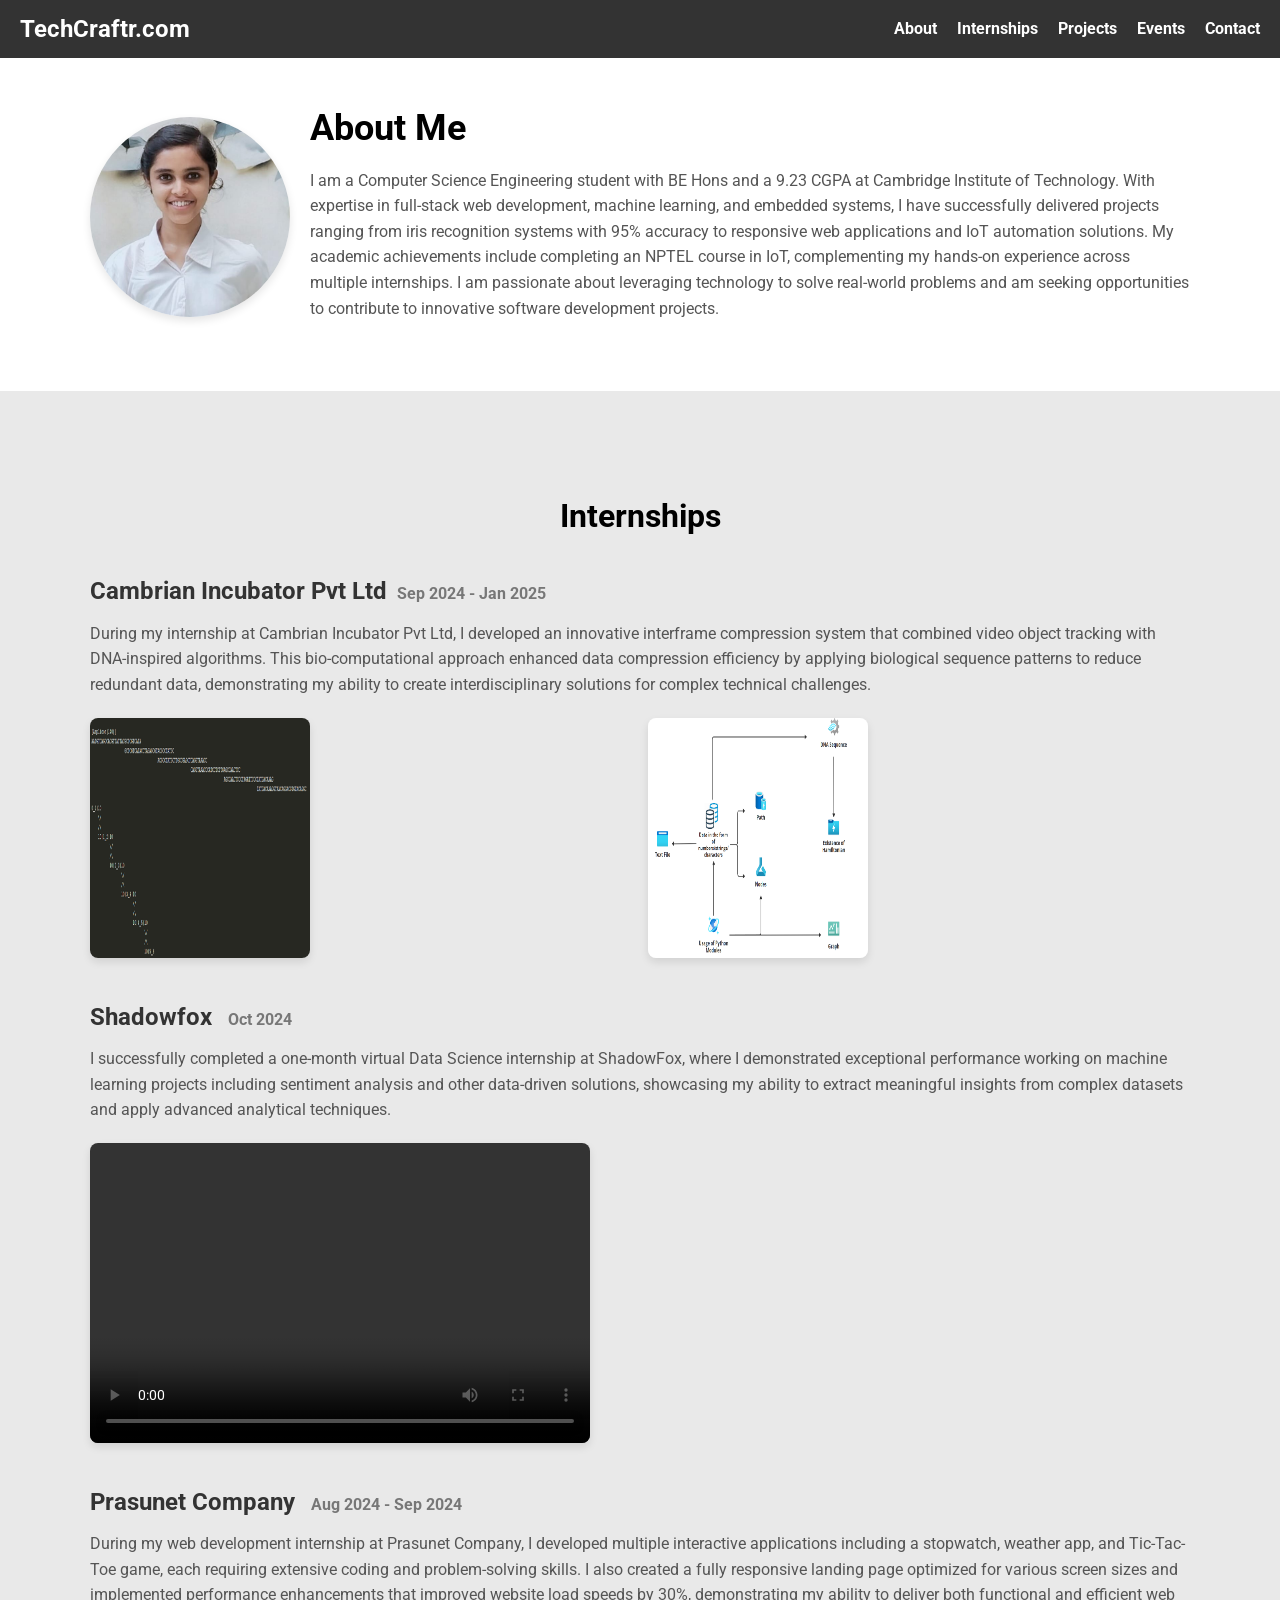
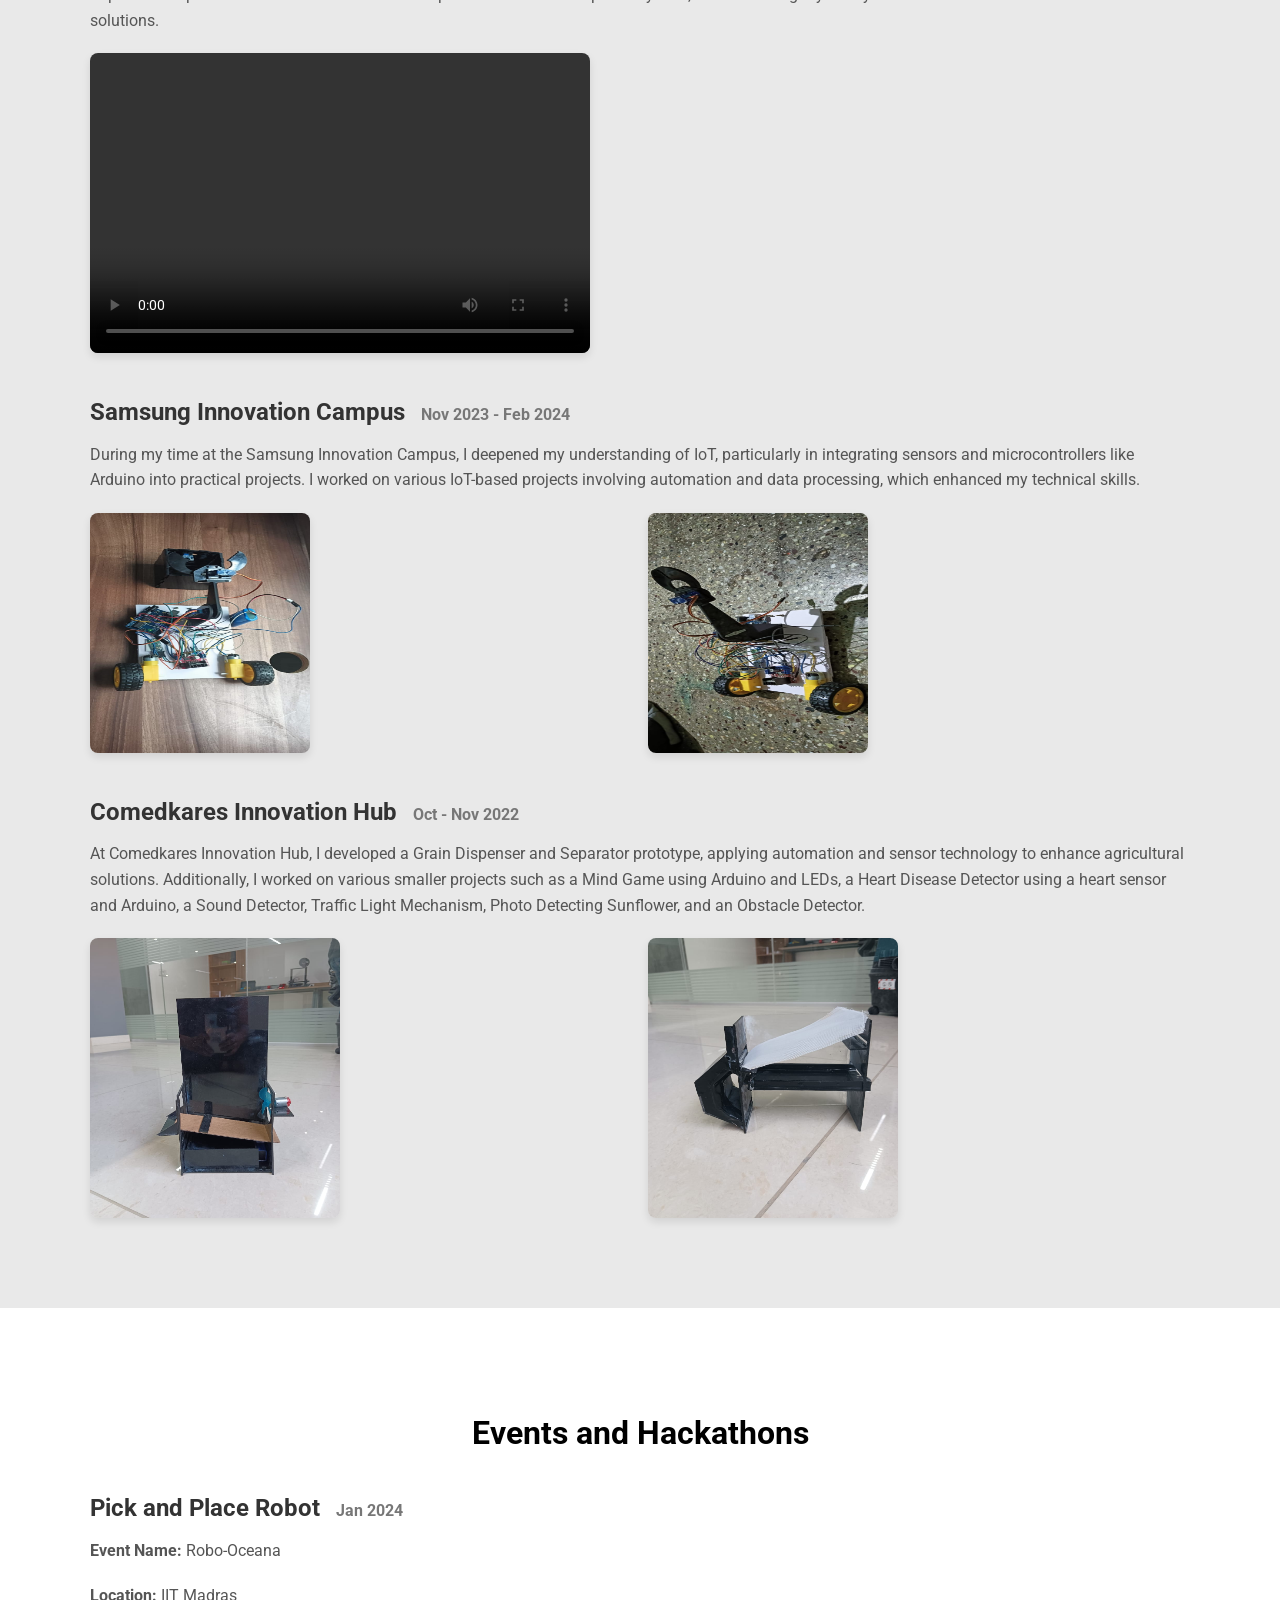
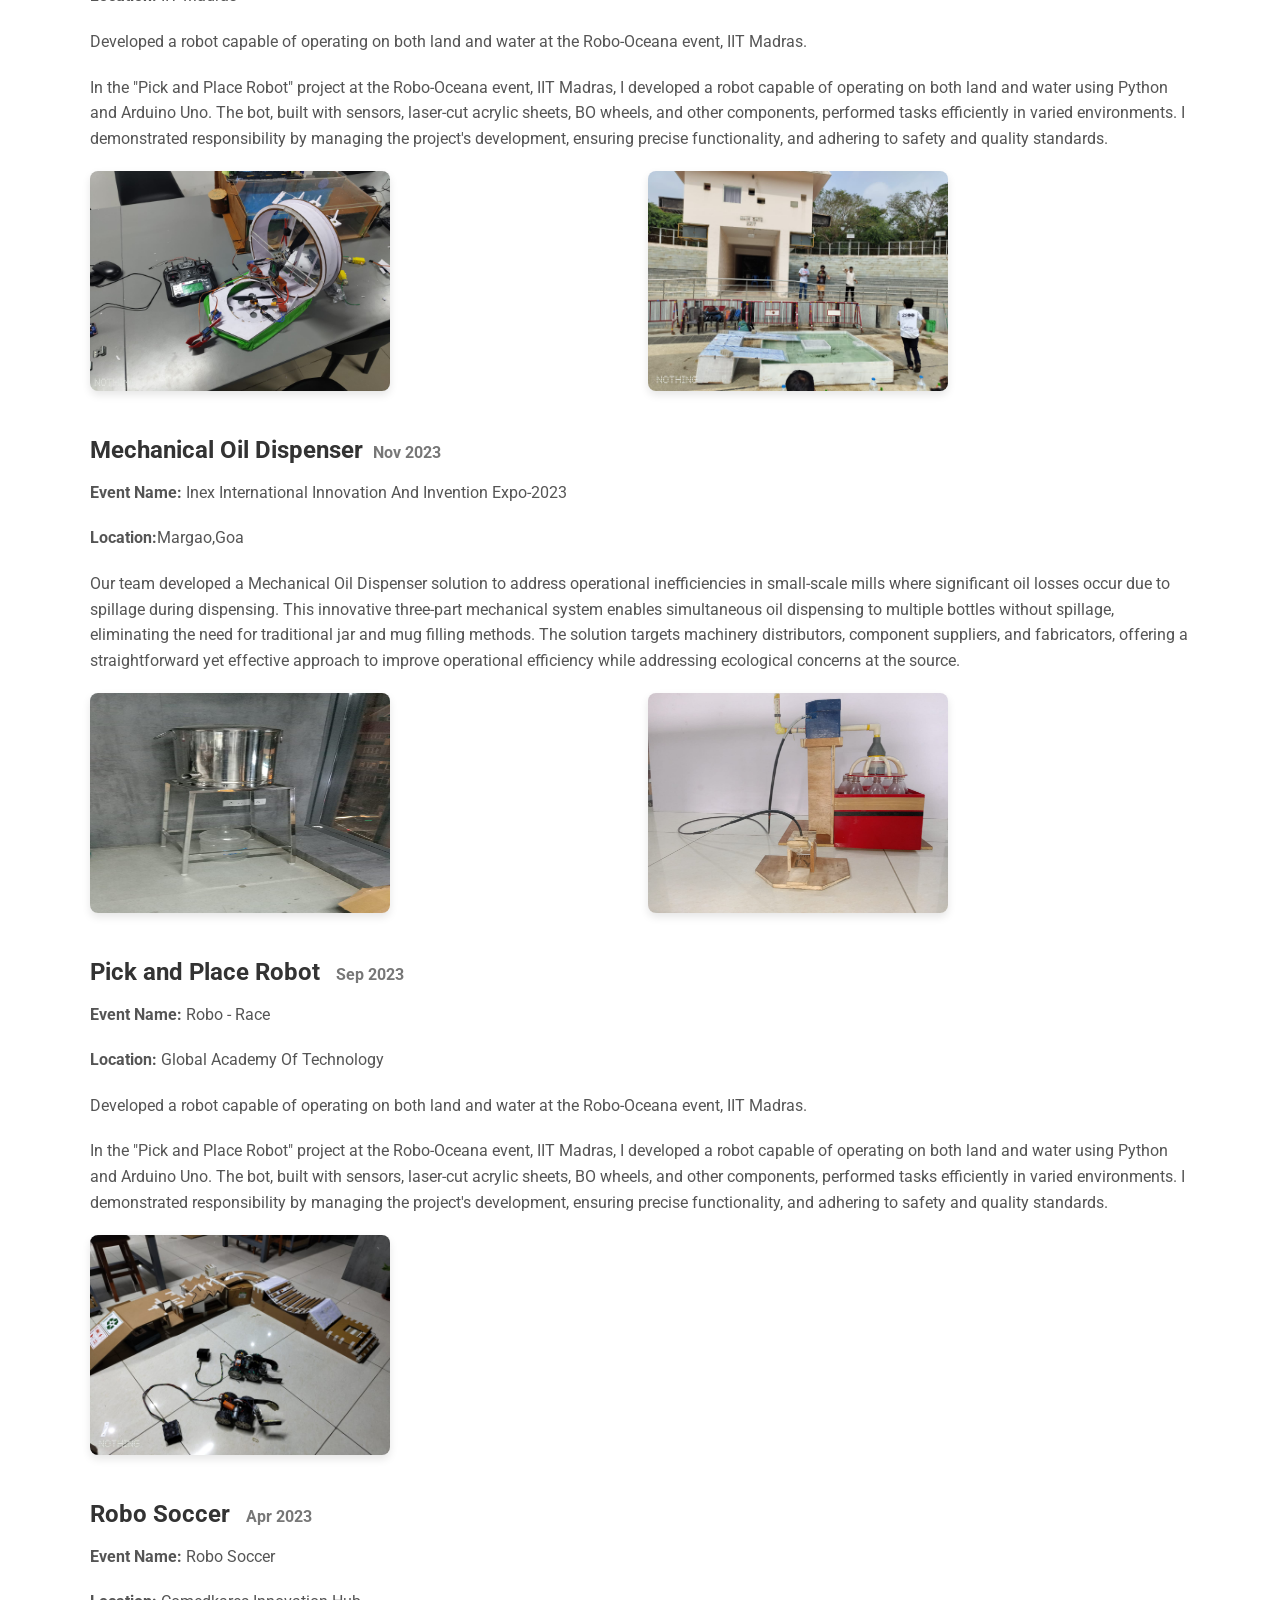
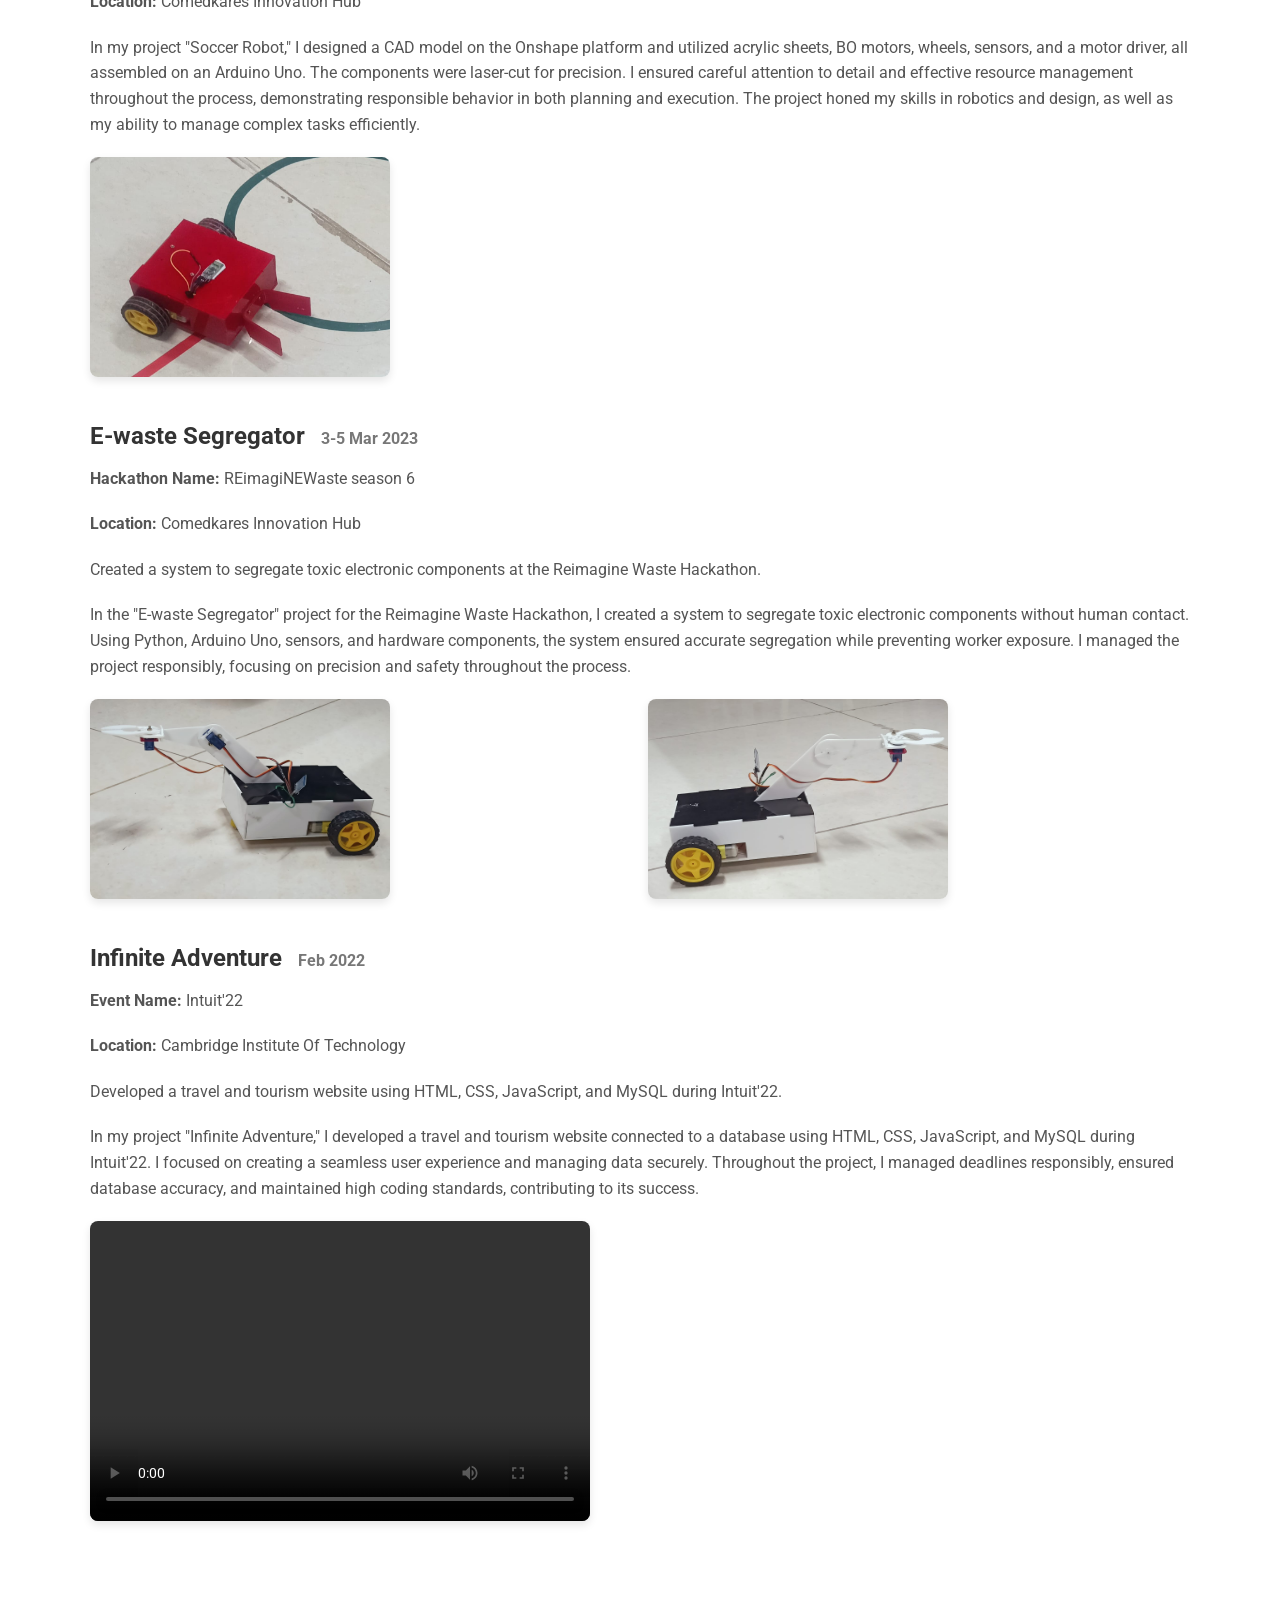
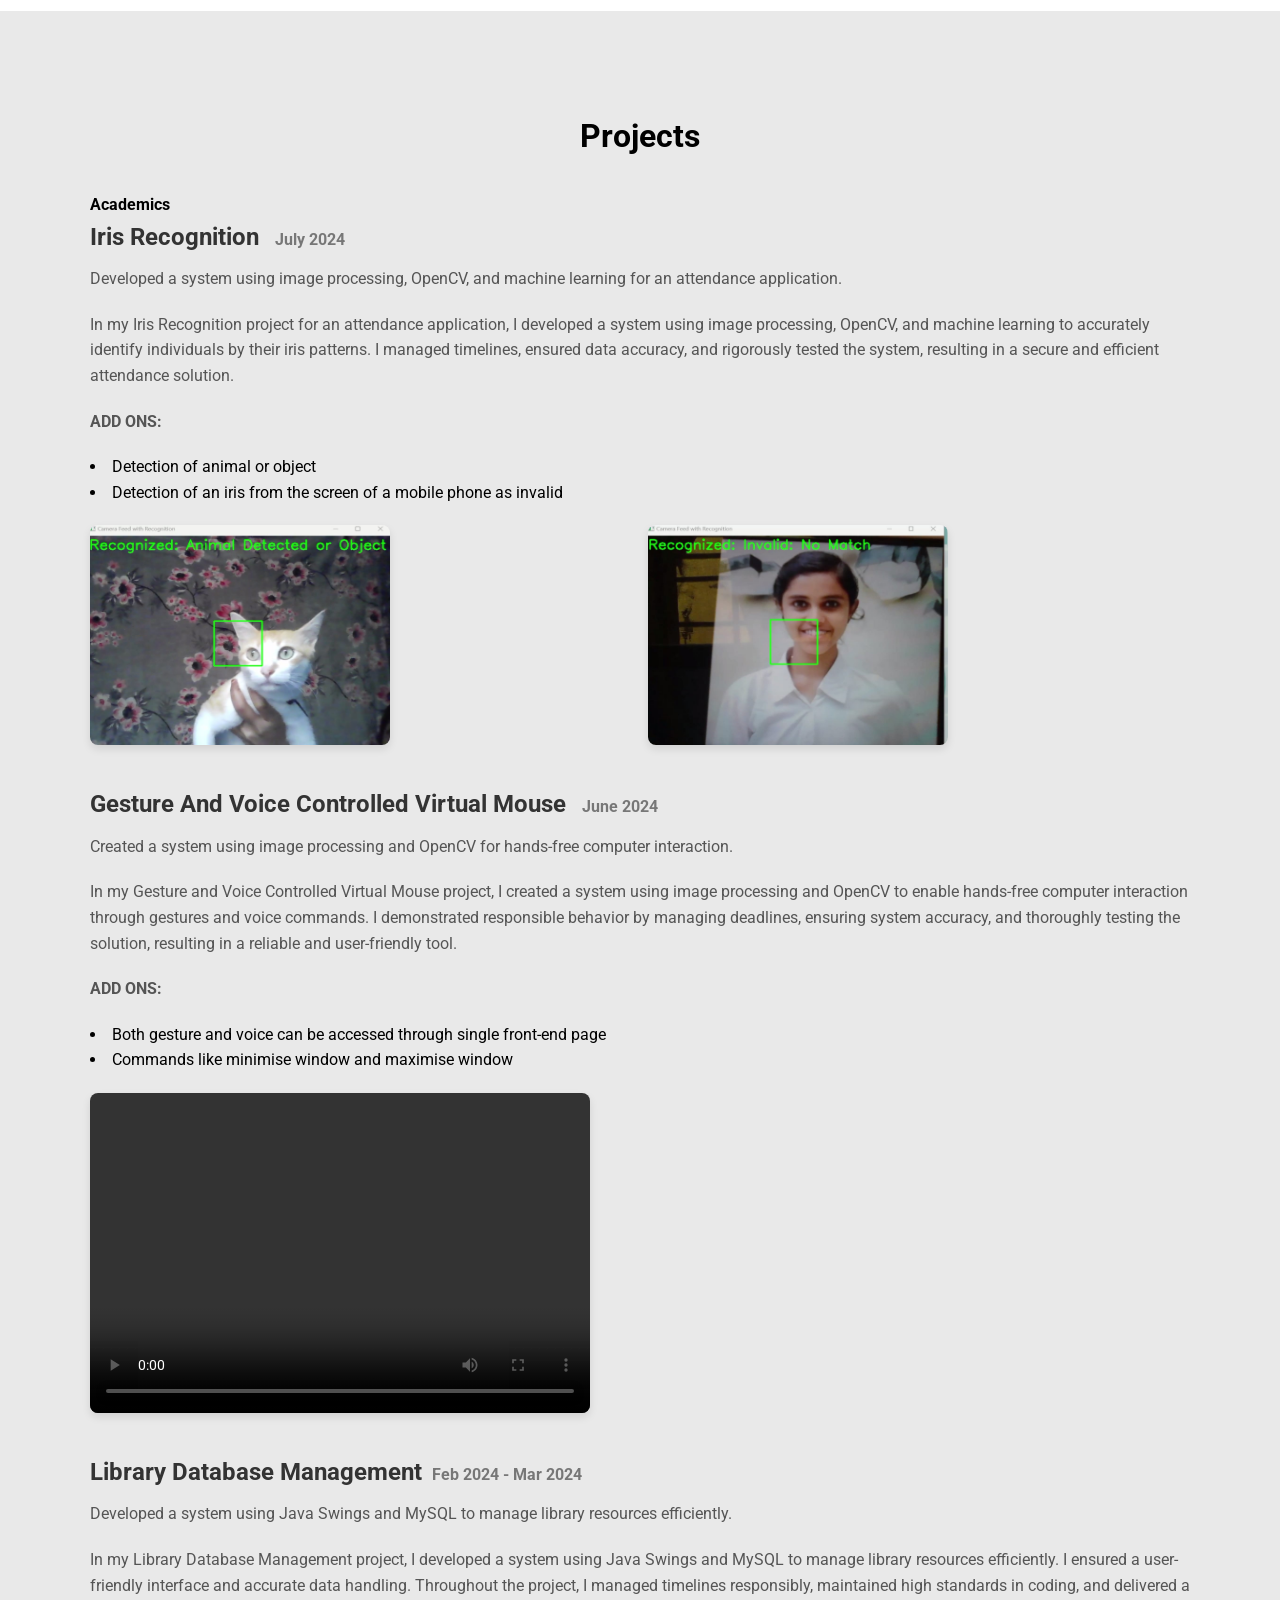
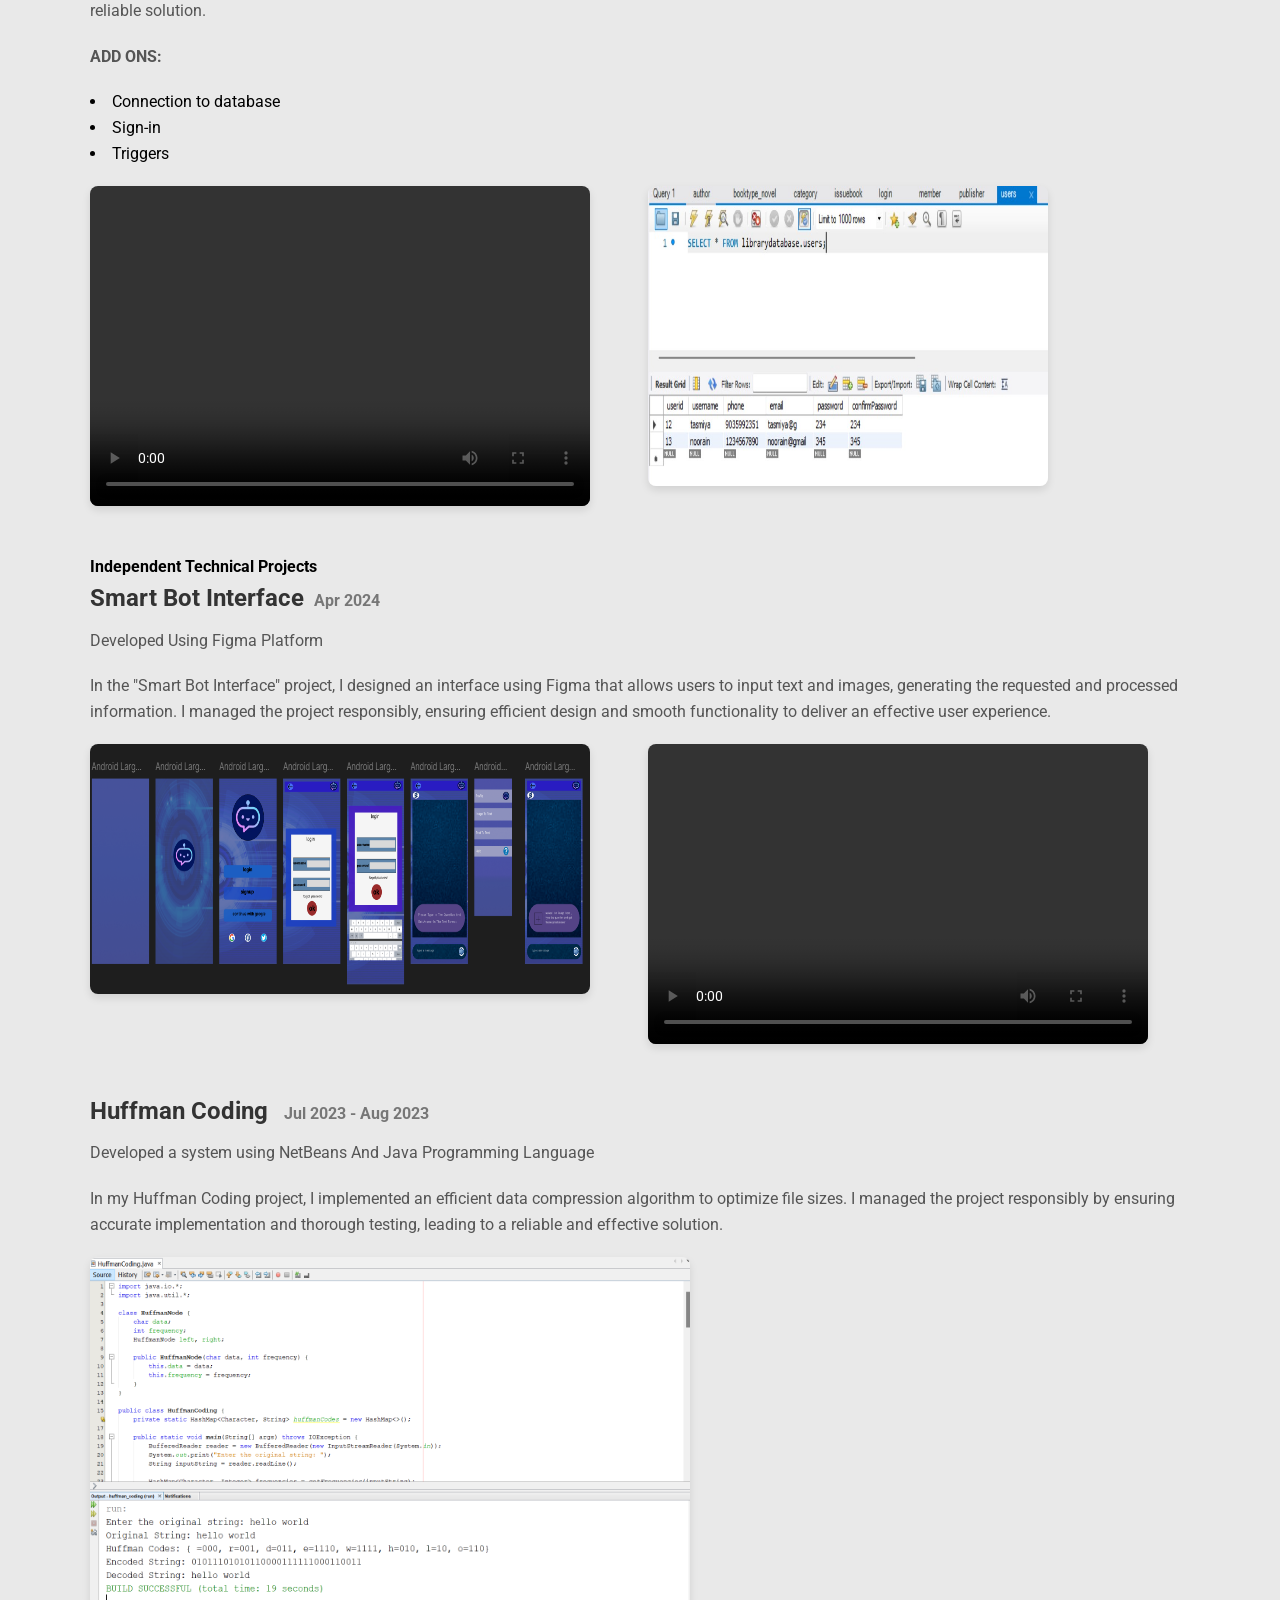
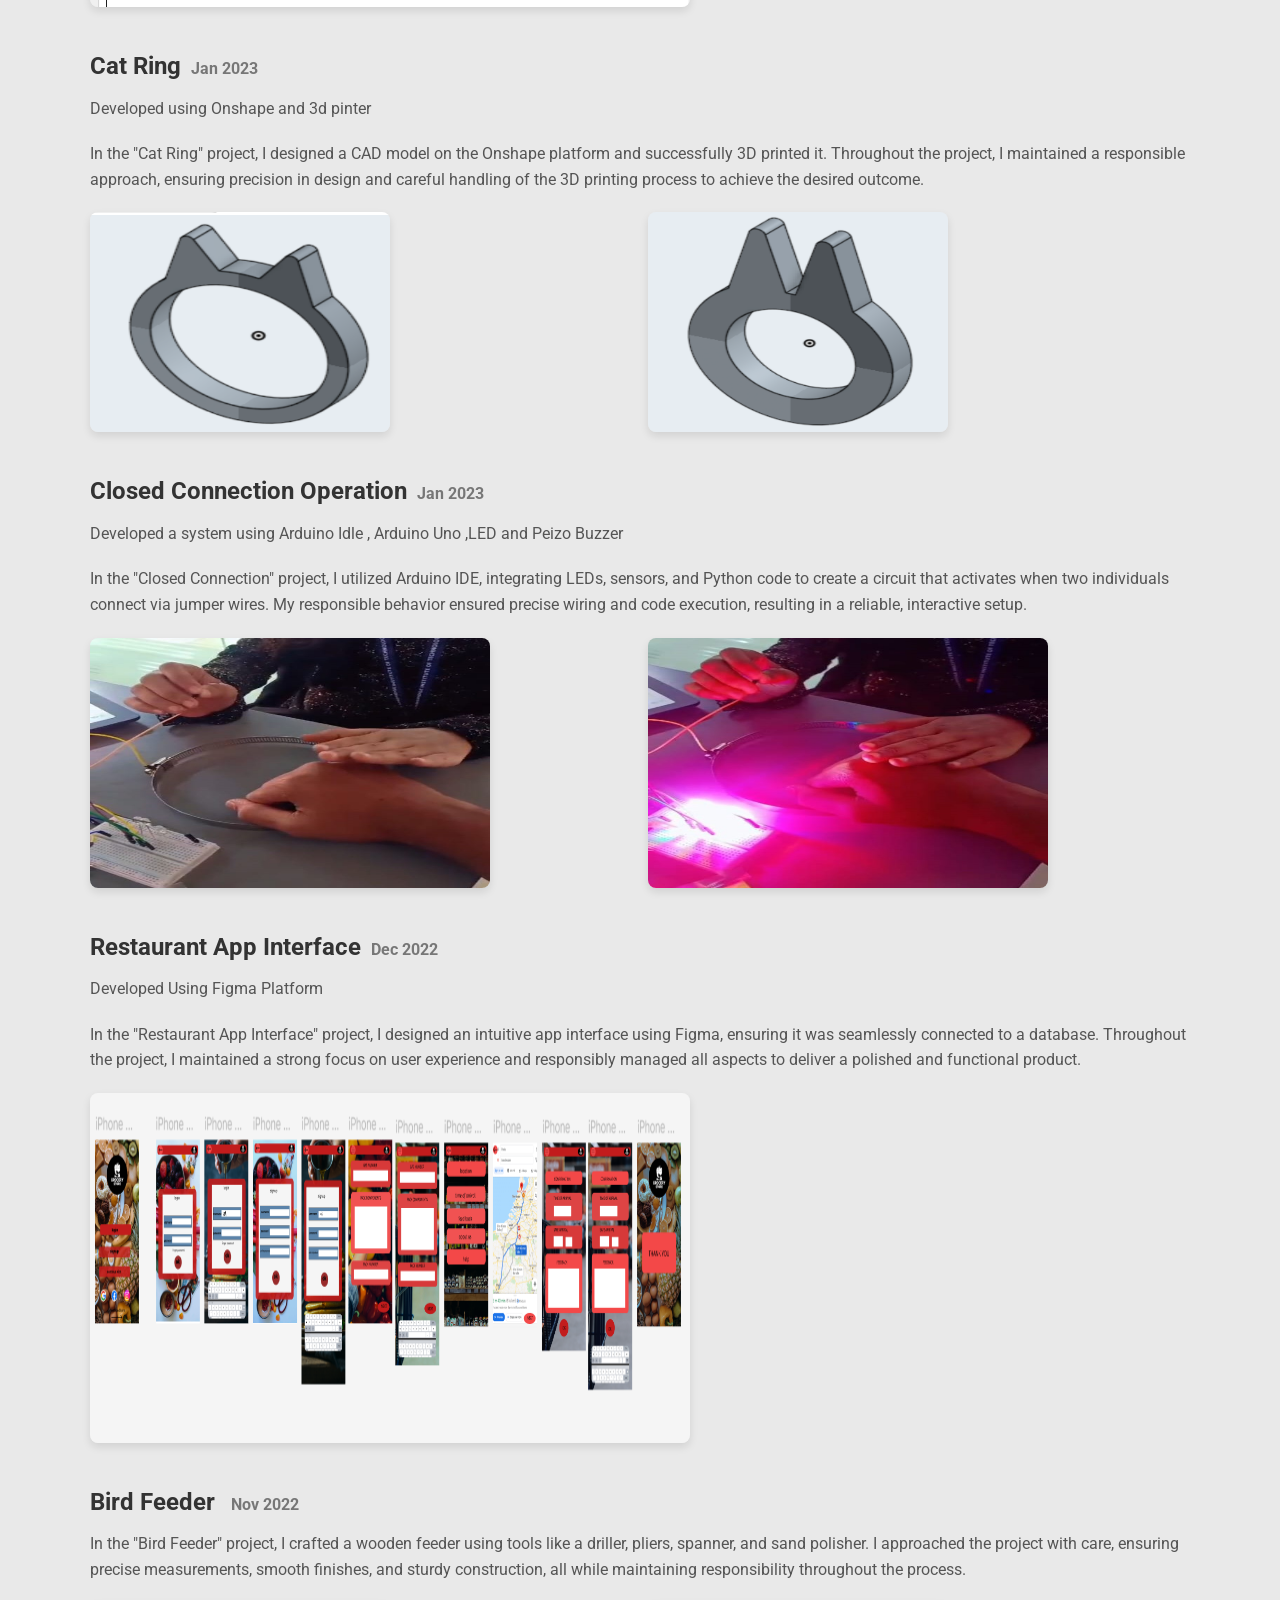
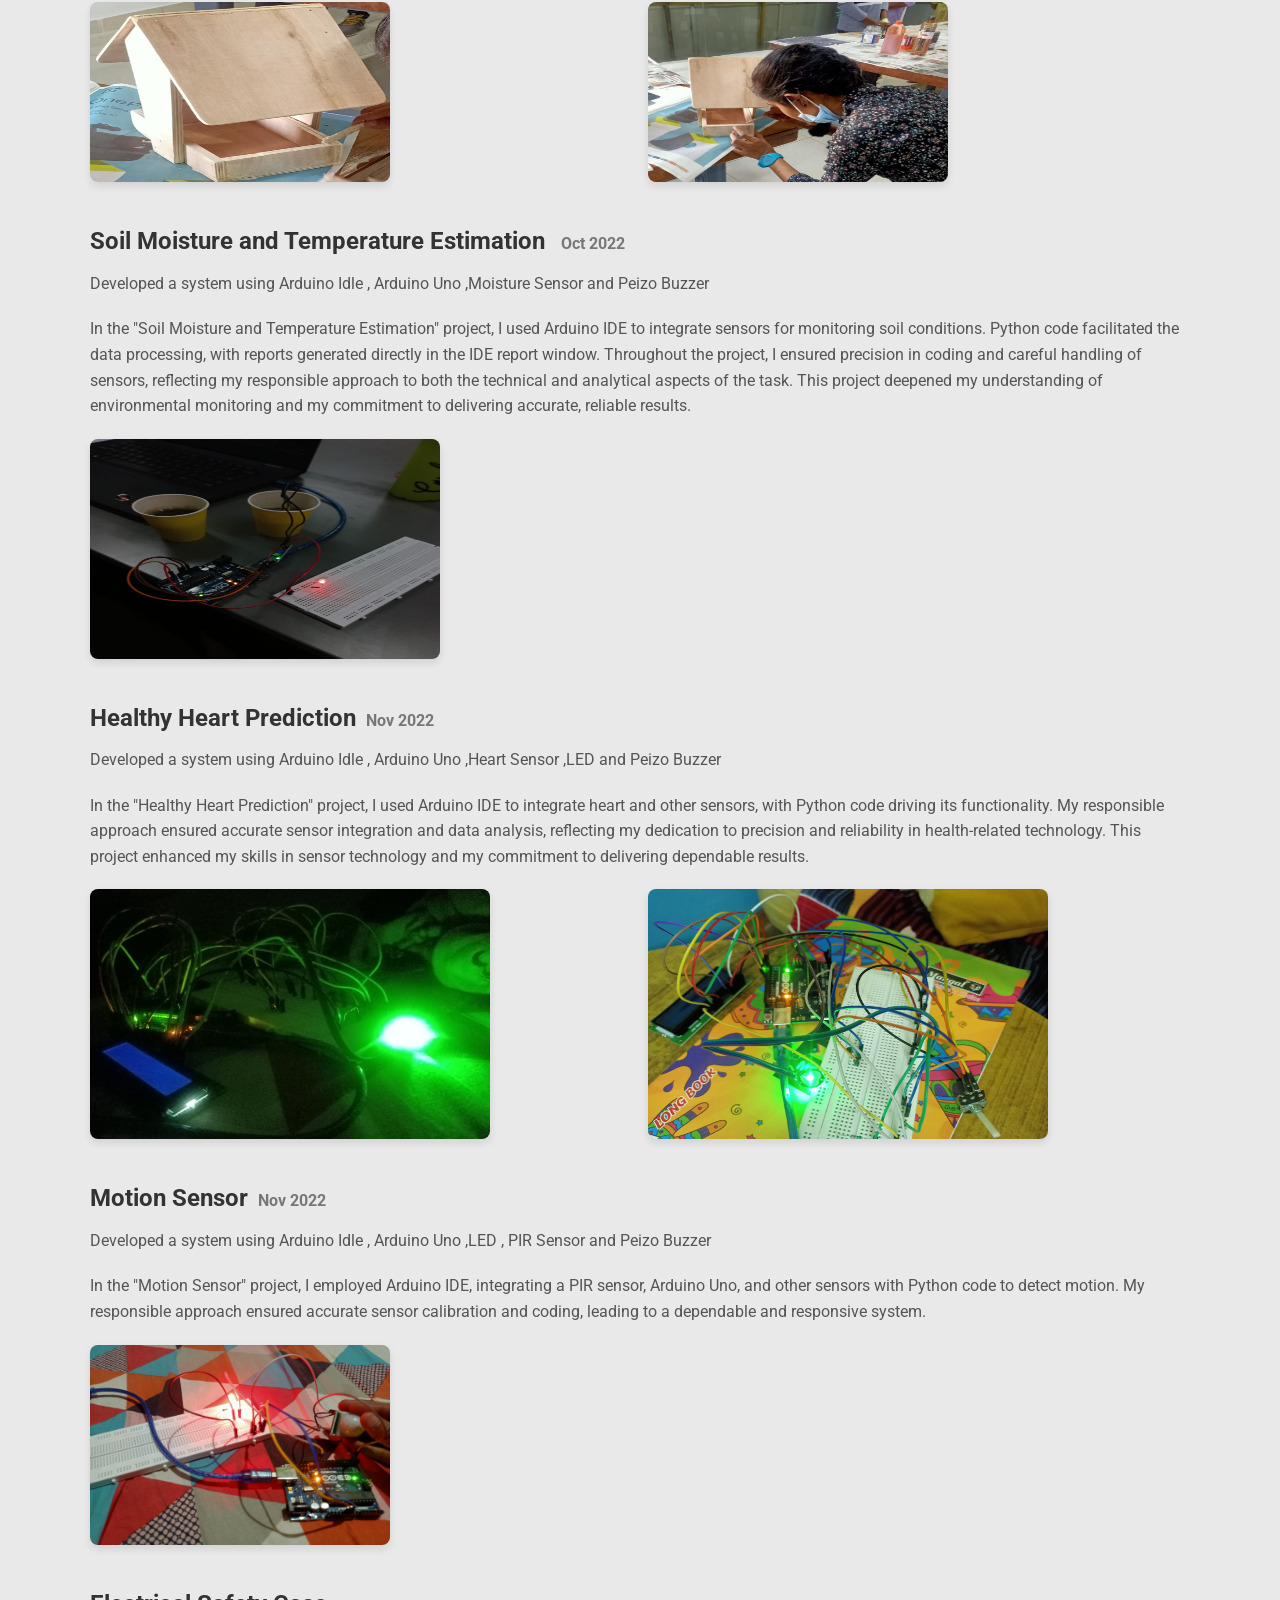
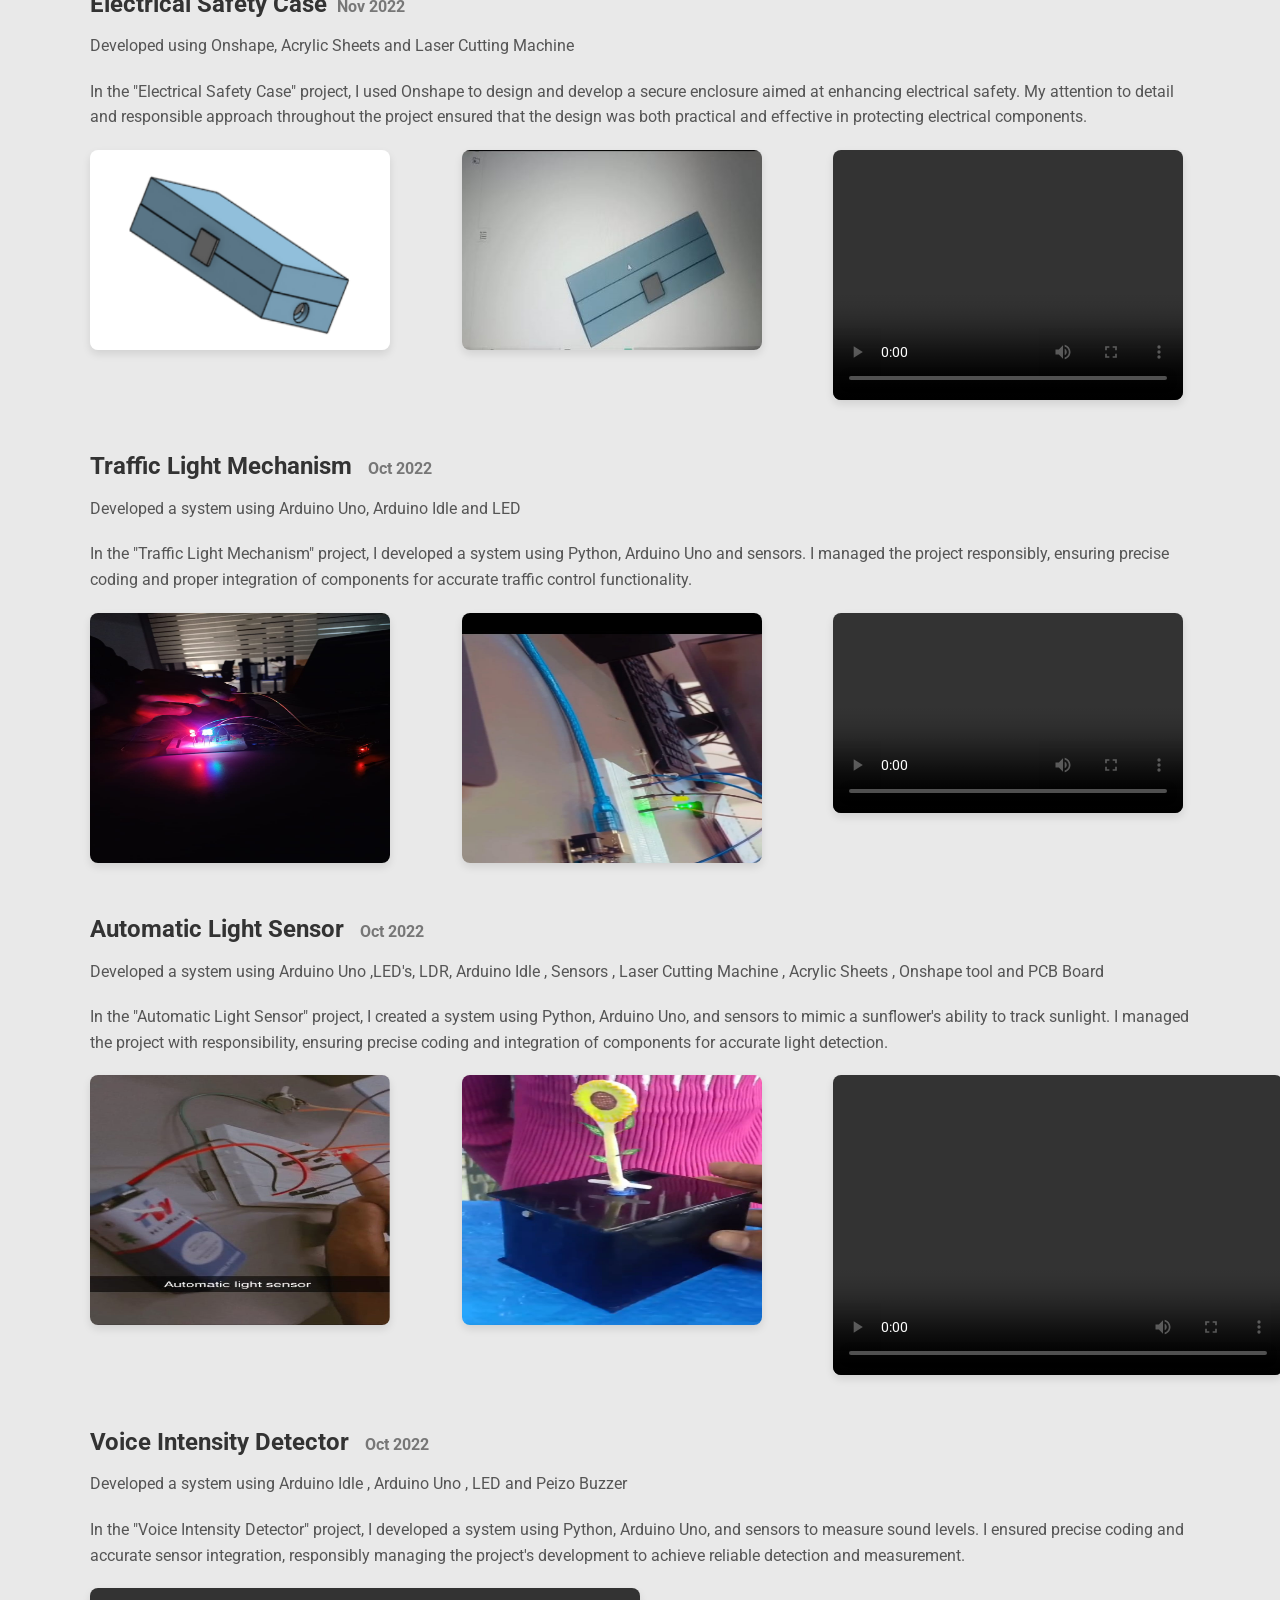
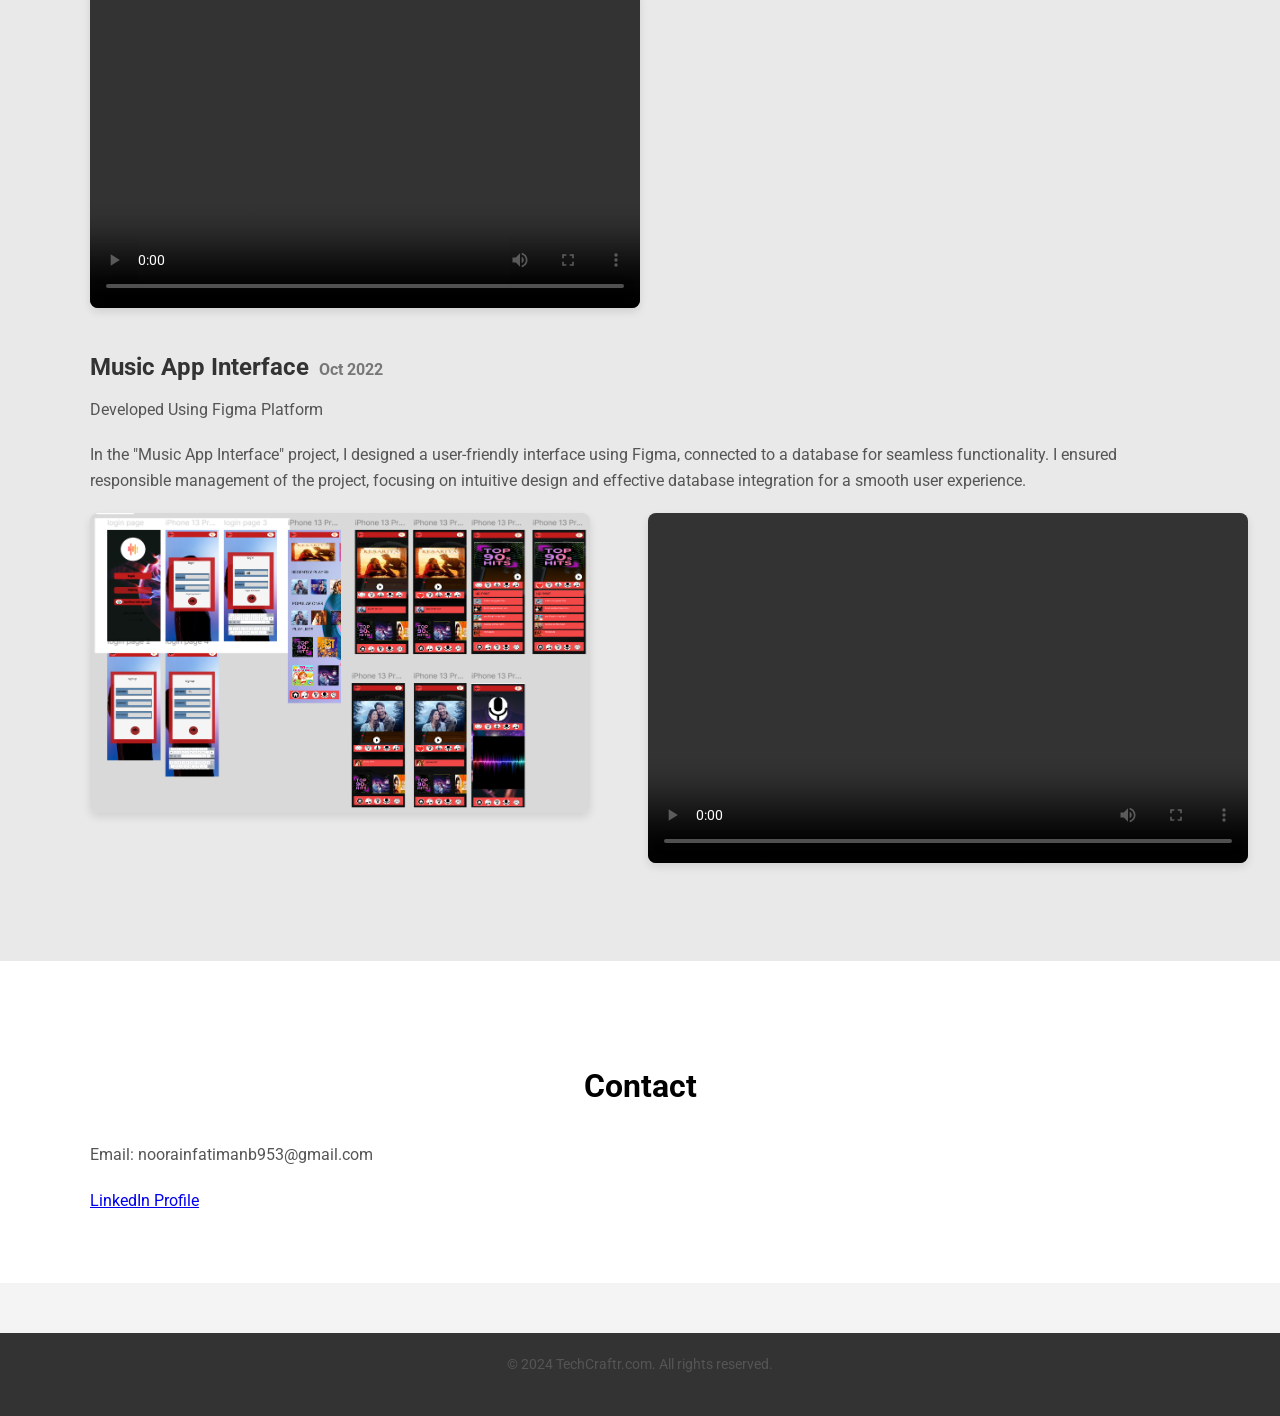
<file: index.html>
<!DOCTYPE html>
<html lang="en">
<head>
    <meta charset="UTF-8">
    <meta name="viewport" content="width=device-width, initial-scale=1.0">
    <title>Portfolio - TechCraftr.com</title>
    <link rel="stylesheet" href="styles.css">
    <link rel="preconnect" href="https://fonts.googleapis.com">
    <link href="https://fonts.googleapis.com/css2?family=Roboto:wght@400;700&display=swap" rel="stylesheet">
</head>
<body>
    <header>
        <nav>
            <div class="logo">TechCraftr.com</div>
            <ul>
                <li><a href="#about">About</a></li>
                <li><a href="#internships">Internships</a></li>
                <li><a href="#projects">Projects</a></li>
                <li><a href="#events">Events</a></li>
                <li><a href="#contact">Contact</a></li>
            </ul>
        </nav>
    </header>

    <section id="about" class="section">
        <div class="container about-container">
            <div class="about-image">
                <img src="images/noorain_passport_size_photo.jpeg" alt="About Image">
            </div>
            <div class="about-content">
                <h1>About Me</h1>
                <p>I am a Computer Science Engineering student with BE Hons and a 9.23 CGPA at Cambridge Institute of Technology. With expertise in full-stack web development, machine learning, and embedded systems, I have successfully delivered projects ranging from iris recognition systems with 95% accuracy to responsive web applications and IoT automation solutions. My academic achievements include completing an NPTEL course in IoT, complementing my hands-on experience across multiple internships. I am passionate about leveraging technology to solve real-world problems and am seeking opportunities to contribute to innovative software development projects.</p>
            </div>
        </div>
    </section>

    <section id="internships" class="section">
        <div class="container">
            <h2>Internships</h2>
            <div class="internship">
                <h3>Cambrian Incubator Pvt Ltd<span>Sep 2024 - Jan 2025 </span></h3>
                <p>During my internship at Cambrian Incubator Pvt Ltd, I developed an innovative interframe compression system that combined video object tracking with DNA-inspired algorithms. This bio-computational approach enhanced data compression efficiency by applying biological sequence patterns to reduce redundant data, demonstrating my ability to create interdisciplinary solutions for complex technical challenges.</p>
                <!-- Stylish Image Grid -->
                <div class="project-images">
                    <div class="image-grid custom-img-size-1">
                         <img src="images/CCCIR_2" alt="CCCIR Project 1"> 
                        <img src="images/CCCIR_DNA" alt="CCCIR Project 2">
                    </div>
                </div>
            </div>
            <div class="internship">
                <h3>Shadowfox <span>Oct 2024 </span></h3>
                <p>I successfully completed a one-month virtual Data Science internship at ShadowFox, where I demonstrated exceptional performance working on machine learning projects including sentiment analysis and other data-driven solutions, showcasing my ability to extract meaningful insights from complex datasets and apply advanced analytical techniques.</p>
                <!-- Stylish Image Grid -->
                 <div class="project-videos">
                    <div class="video-grid custom-video-size-7">
                        <video controls>
                            <source src="ShadowFox_DS_Bginner_level.mp4" type="video/mp4">
                            <source src="ShadowFox_DS_Intermediate_level.mp4" type="video/mp4">
                            <source src="Shadowfox_DS_Advanced_level.mp4" type="video/mp4">
                            Your browser does not support the video tag.
                        </video>
                    </div>
                </div>
            </div>
            <div class="internship">
                <h3>Prasunet Company <span>Aug 2024 - Sep 2024</span></h3>
                <p>During my web development internship at Prasunet Company, I developed multiple interactive applications including a stopwatch, weather app, and Tic-Tac-Toe game, each requiring extensive coding and problem-solving skills. I also created a fully responsive landing page optimized for various screen sizes and implemented performance enhancements that improved website load speeds by 30%, demonstrating my ability to deliver both functional and efficient web solutions.</p>
                <!-- Stylish Image Grid -->
                <div class="project-videos">
                    <div class="video-grid custom-video-size-7">
                        <video controls>
                            <source src="Screen Recording 2024-09-08 183344.mp4" type="video/mp4">
                            <source src="Screen Recording 2024-09-08 184017.mp4" type="video/mp4">
                            <source src="Screen Recording 2024-09-08 213159.mp4" type="video/mp4">
                            Your browser does not support the video tag.
                        </video>
                    </div>
                </div>
            </div>
            <div class="internship">
                <h3>Samsung Innovation Campus <span>Nov 2023 - Feb 2024</span></h3>
                <p>During my time at the Samsung Innovation Campus, I deepened my understanding of IoT, particularly in integrating sensors and microcontrollers like Arduino into practical projects. I worked on various IoT-based projects involving automation and data processing, which enhanced my technical skills.</p>
                <!-- Stylish Image Grid -->
                <div class="project-images">
                    <div class="image-grid custom-img-size-1">
                        <img src="images/sic bot (1).jpeg" alt="IoT Project 1">
                        <img src="images/sic bot (4).jpeg" alt="IoT Project 2">
                    </div>
                </div>
            </div>
            <div class="internship">
                <h3>Comedkares Innovation Hub <span>Oct - Nov 2022</span></h3>
                <p>At Comedkares Innovation Hub, I developed a Grain Dispenser and Separator prototype, applying automation and sensor technology to enhance agricultural solutions. Additionally, I worked on various smaller projects such as a Mind Game using Arduino and LEDs, a Heart Disease Detector using a heart sensor and Arduino, a Sound Detector, Traffic Light Mechanism, Photo Detecting Sunflower, and an Obstacle Detector.</p>
                <!-- Stylish Image Grid -->
                <div class="project-images">
                    <div class="image-grid custom-img-size-2">
                        <img src="images/grain dispenser(1).jpeg" alt="Project 1">
                        <img src="images/grain dispenser(2).jpeg">
                    </div>
                </div>
            </div>
        </div>
    </section>
    <section id="events" class="section">
        <div class="container">
           <h2>Events and Hackathons</h2>
                <div class="event">
                   <h3>Pick and Place Robot <span>Jan 2024</span></h3>
                   <p><b>Event Name:</b> Robo-Oceana</p>
                   <p><b>Location:</b> IIT Madras</p>
                   <p>Developed a robot capable of operating on both land and water at the Robo-Oceana event, IIT Madras.</p>
                   <p>In the "Pick and Place Robot" project at the Robo-Oceana event, IIT Madras, I developed a robot capable of operating on both land and water using Python and Arduino Uno. The bot, built with sensors, laser-cut acrylic sheets, BO wheels, and other components, performed tasks efficiently in varied environments. I demonstrated responsibility by managing the project's development, ensuring precise functionality, and adhering to safety and quality standards.</p>
                   <!-- Stylish Image Grid -->
                   <div class="project-images">
                    <div class="image-grid custom-img-size-3">
                        <img src="images/iit madras bot.jpeg" alt="Robot Project 1">
                        <img src="images/iit madras event scenario.jpeg" alt="Robot Project 2">
                    </div>
                </div>
               </div>
               <div class="event">
                   <div class="event">
                   <h3>Mechanical Oil Dispenser<span>Nov 2023</span></h3>
                   <p><b>Event Name:</b> Inex International Innovation And Invention Expo-2023</p>
                   <p><b>Location:</b>Margao,Goa</p>
                   <p>Our team developed a Mechanical Oil Dispenser solution to address operational inefficiencies in small-scale mills where significant oil losses occur due to spillage during dispensing. This innovative three-part mechanical system enables simultaneous oil dispensing to multiple bottles without spillage, eliminating the need for traditional jar and mug filling methods. The solution targets machinery distributors, component suppliers, and fabricators, offering a straightforward yet effective approach to improve operational efficiency while addressing ecological concerns at the source.</p>
                   <div class="project-images">
                    <div class="image-grid custom-img-size-3">
                        <img src="images/WhatsApp Image 2025-06-15 at 11.34.50 PM.jpeg" alt="Mechanical_oil 1">
                        <img src="images/mechanical_oil_dispenser.png" alt="Mechanical oil 2">
                    </div>
                </div>
               </div>
                <h3>Pick and Place Robot <span>Sep 2023</span></h3>
                <p><b>Event Name:</b> Robo - Race</p>
                <p><b>Location:</b> Global Academy Of Technology </p>
                <p>Developed a robot capable of operating on both land and water at the Robo-Oceana event, IIT Madras.</p>
                <p>In the "Pick and Place Robot" project at the Robo-Oceana event, IIT Madras, I developed a robot capable of operating on both land and water using Python and Arduino Uno. The bot, built with sensors, laser-cut acrylic sheets, BO wheels, and other components, performed tasks efficiently in varied environments. I demonstrated responsibility by managing the project's development, ensuring precise functionality, and adhering to safety and quality standards.</p>
                <!-- Stylish Image Grid -->
                <div class="project-images">
                    <div class="image-grid custom-img-size-4">
                        <img src="images/pick and place ( global college ).jpeg" alt="Robot 1">
                    </div>
                </div>
                </div>
                <div class="event">
                    <h3>Robo Soccer <span>Apr 2023</span></h3>
                    <p><b>Event Name:</b> Robo Soccer</p>
                    <p><b>Location:</b> Comedkares Innovation Hub </p>
                    <p>In my project "Soccer Robot," I designed a CAD model on the Onshape platform and utilized acrylic sheets, BO motors, wheels, sensors, and a motor driver, all assembled on an Arduino Uno. The components were laser-cut for precision. I ensured careful attention to detail and effective resource management throughout the process, demonstrating responsible behavior in both planning and execution. The project honed my skills in robotics and design, as well as my ability to manage complex tasks efficiently.</p>
                    <!-- Stylish Image Grid -->
                    <div class="project-images">
                        <div class="image-grid custom-img-size-5">
                            <img src="images/soccer bot.jpeg" alt="soccer 1">
                        </div>
                    </div>
                </div>
                <div class="event">
                    <h3>E-waste Segregator <span>3-5 Mar 2023</span></h3>
                    <p><b>Hackathon Name:</b> REimagiNEWaste season 6</p>
                    <p><b>Location:</b> Comedkares Innovation Hub </p>
                    <p>Created a system to segregate toxic electronic components at the Reimagine Waste Hackathon.</p>
                    <p>In the "E-waste Segregator" project for the Reimagine Waste Hackathon, I created a system to segregate toxic electronic components without human contact. Using Python, Arduino Uno, sensors, and hardware components, the system ensured accurate segregation while preventing worker exposure. I managed the project responsibly, focusing on precision and safety throughout the process.</p>
                    <!-- Stylish Image Grid -->
                    <div class="project-images">
                        <div class="image-grid custom-img-size-6">
                            <img src="images/e-waste segregator(1).jpeg" alt="E-waste Project 1">
                            <img src="images/e-waste segregator(3).jpeg" alt="E-waste Project 3">
                        </div>
                    </div>
                </div>
               <div class="event">
                   <h3>Infinite Adventure <span>Feb 2022</span></h3>
                   <p><b>Event Name:</b> Intuit'22</p>
                   <p><b>Location:</b> Cambridge Institute Of Technology </p>
                   <p>Developed a travel and tourism website using HTML, CSS, JavaScript, and MySQL during Intuit'22.</p>
                   <p>In my project "Infinite Adventure," I developed a travel and tourism website connected to a database using HTML, CSS, JavaScript, and MySQL during Intuit'22. I focused on creating a seamless user experience and managing data securely. Throughout the project, I managed deadlines responsibly, ensured database accuracy, and maintained high coding standards, contributing to its success.</p>
                   <!-- Stylish Image Grid -->
                   <div class="project-videos">
                    <div class="video-grid custom-video-size-7">
                        <video controls>
                            <source src="freecompress-infinite adventure (intuit).mp4" type="video/mp4">
                            Your browser does not support the video tag.
                        </video>
                    </div>
                </div>
               </div>    
       </div>
   </section>
    <section id="projects" class="section">
        <div class="container">
            <h2>Projects</h2>
            <h4>Academics</h4>
            <div class="project">
                <h3>Iris Recognition <span>July 2024</span></h3>
                <p>Developed a system using image processing, OpenCV, and machine learning for an attendance application.</p>
                <p>In my Iris Recognition project for an attendance application, I developed a system using image processing, OpenCV, and machine learning to accurately identify individuals by their iris patterns. I managed timelines, ensured data accuracy, and rigorously tested the system, resulting in a secure and efficient attendance solution.</p>
                <p><b>ADD ONS:</b></p>
                <P><li>Detection of animal or object</li>
                <li>Detection of an iris from the screen of a mobile phone as invalid </li></P>
                <!-- Stylish Image Grid -->
                <div class="project-images">
                    <div class="image-grid custom-img-size-8">
                        <img src="images/iris (1).jpeg" alt="iris Project 1">
                        <img src="images/iris(2).jpeg" alt="iris Project 2">
                    </div>
                </div>
            </div>
            <div class="project">
                <h3>Gesture And Voice Controlled Virtual Mouse <span>June 2024</span></h3>
                <p>Created a system using image processing and OpenCV for hands-free computer interaction.</p>
                <p>In my Gesture and Voice Controlled Virtual Mouse project, I created a system using image processing and OpenCV to enable hands-free computer interaction through gestures and voice commands. I demonstrated responsible behavior by managing deadlines, ensuring system accuracy, and thoroughly testing the solution, resulting in a reliable and user-friendly tool.</p>
                <p><b>ADD ONS:</b></p>
                <P><li>Both gesture and voice can be accessed through single front-end page</li>
                <li>Commands like minimise window and maximise window </li></P>
                <!-- Stylish Image Grid -->
                <div class="project-videos">
                    <div class="video-grid custom-video-size-9">
                        <video controls>
                            <source src="freecompress-gesture and voice.mp4" type="video/mp4">
                            Your browser does not support the video tag.
                        </video>
                    </div>
                </div>
            </div>
            <div class="project">
                <h3>Library Database Management<span>Feb 2024 - Mar 2024</span></h3>
                <p>Developed a system using Java Swings and MySQL to manage library resources efficiently.</p>
                <p>In my Library Database Management project, I developed a system using Java Swings and MySQL to manage library resources efficiently. I ensured a user-friendly interface and accurate data handling. Throughout the project, I managed timelines responsibly, maintained high standards in coding, and delivered a reliable solution.</p>
                <p><b>ADD ONS:</b></p>
                <P><li>Connection to database</li>
                <li>Sign-in</li><li>Triggers</li></P>
                <!-- Stylish Image Grid -->
                <div class="project-media">
                    <div class="media-grid">
                        <div class="media-item custom-video-size-10">
                            <video controls>
                                <source src="freecompress-Libarary project .mp4" type="video/mp4">
                                Your browser does not support the video tag.
                            </video>
                        </div>
                        <div class="media-item custom-img-size-11">
                            <img src="images/library(1).jpg" alt="Library Project 1">
                        </div>
                    </div>
                </div>
            </div>

        <div class="project">
            <h4>Independent Technical Projects</h4>
            <div class="project">
                <h3>Smart Bot Interface<span>Apr 2024</span></h3>
                <p>Developed Using Figma Platform</p>
                <p>In the "Smart Bot Interface" project, I designed an interface using Figma that allows users to input text and images, generating the requested and processed information. I managed the project responsibly, ensuring efficient design and smooth functionality to deliver an effective user experience.</p>
                <div class="project-media">
                    <div class="media-grid">
                        <div class="media-item custom-img-size-12">
                            <img src="images/figma gpt clone(4).png" alt="bot 1">
                        </div>
                        <div class="media-item custom-video-size-13">
                            <video controls>
                                <source src="freecompress-figma for bot clone (gpt clone).mp4" type="video/mp4">
                                Your browser does not support the video tag.
                            </video>
                        </div>
                    </div>
                </div>      
            </div>
            <div class="project">
                <h3>Huffman Coding <span>Jul 2023 - Aug 2023</span></h3>
                <p>Developed a system using NetBeans And Java Programming Language</p>
                <p>In my Huffman Coding project, I implemented an efficient data compression algorithm to optimize file sizes. I managed the project responsibly by ensuring accurate implementation and thorough testing, leading to a reliable and effective solution.</p>
                <div class="project-images">
                    <div class="image-grid custom-img-size-14">
                        <img src="images/hamming ss.png" alt="Huffman 1">
                    </div>
                </div>
            </div>
            <div class="project">
                <h3>Cat Ring<span>Jan 2023</span></h3>
                <p>Developed using Onshape and 3d pinter</p>
                <p>In the "Cat Ring" project, I designed a CAD model on the Onshape platform and successfully 3D printed it. Throughout the project, I maintained a responsible approach, ensuring precision in design and careful handling of the 3D printing process to achieve the desired outcome.</p>
                <div class="project-images">
                    <div class="image-grid custom-img-size-15">
                        <img src="images/cat ring (1).png" alt="cat 1">
                        <img src="images/cat ring (2).png" alt="cat 2">
                    </div>
                </div>
            </div>
            <div class="project">
                <h3>Closed Connection Operation<span>Jan 2023</span></h3>
                <p>Developed a system using Arduino Idle , Arduino Uno ,LED and Peizo Buzzer</p>
                <p>In the "Closed Connection" project, I utilized Arduino IDE, integrating LEDs, sensors, and Python code to create a circuit that activates when two individuals connect via jumper wires. My responsible behavior ensured precise wiring and code execution, resulting in a reliable, interactive setup.</p>
                <div class="project-images">
                    <div class="image-grid custom-img-size-16">
                        <img src="images/close connection led (1).jpeg" alt="close 1">
                        <img src="images/closed connection led.jpeg" alt="close 2">
                    </div>
                </div>
            </div>
            <div class="project">
                <h3>Restaurant App Interface<span>Dec 2022</span></h3>
                <p>Developed Using Figma Platform</p>
                <p>In the "Restaurant App Interface" project, I designed an intuitive app interface using Figma, ensuring it was seamlessly connected to a database. Throughout the project, I maintained a strong focus on user experience and responsibly managed all aspects to deliver a polished and functional product.</p>
                <div class="project-images">
                    <div class="image-grid custom-img-size-17">
                        <img src="images/figma restraunt.png" alt="hotel 1">
                    </div>
                </div>
            </div>
            <div class="project">
                <h3>Bird Feeder <span>Nov 2022</span></h3>
                <p>In the "Bird Feeder" project, I crafted a wooden feeder using tools like a driller, pliers, spanner, and sand polisher. I approached the project with care, ensuring precise measurements, smooth finishes, and sturdy construction, all while maintaining responsibility throughout the process.</p>
                <div class="project-images">
                    <div class="image-grid custom-img-size-18">
                        <img src="images/bird feeder.jpeg" alt="Bird 1">
                        <img src="images/bird feeder(2).jpeg" alt="Bird 2">
                    </div>
                </div>
            </div>
            <div class="project">
                <h3>Soil Moisture and Temperature Estimation <span>Oct 2022</span></h3>
                <p>Developed a system using Arduino Idle , Arduino Uno ,Moisture Sensor and Peizo Buzzer </p>
                <p>In the "Soil Moisture and Temperature Estimation" project, I used Arduino IDE to integrate sensors for monitoring soil conditions. Python code facilitated the data processing, with reports generated directly in the IDE report window. Throughout the project, I ensured precision in coding and careful handling of sensors, reflecting my responsible approach to both the technical and analytical aspects of the task. This project deepened my understanding of environmental monitoring and my commitment to delivering accurate, reliable results.</p>
                <div class="project-images">
                    <div class="image-grid custom-img-size-19">
                        <img src="images/moisture sensor.jpeg" alt="Soil 1">
                    </div>
                </div>
            </div>
            <div class="project">
                <h3>Healthy Heart Prediction<span>Nov 2022</span></h3>
                <p>Developed a system using Arduino Idle , Arduino Uno ,Heart Sensor ,LED and Peizo Buzzer</p>
                <p>In the "Healthy Heart Prediction" project, I used Arduino IDE to integrate heart and other sensors, with Python code driving its functionality. My responsible approach ensured accurate sensor integration and data analysis, reflecting my dedication to precision and reliability in health-related technology. This project enhanced my skills in sensor technology and my commitment to delivering dependable results.</p>
                <div class="project-images">
                    <div class="image-grid custom-img-size-20">
                        <img src="images/heart sensor(1).jpeg" alt="heart 1">
                        <img src="images/heart sensor(2).jpeg" alt="heart 2">
                    </div>
                </div>
            </div>
            <div class="project">
                <h3>Motion Sensor<span>Nov 2022</span></h3>
                <p>Developed a system using Arduino Idle , Arduino Uno ,LED , PIR Sensor and Peizo Buzzer</p>
                <p>In the "Motion Sensor" project, I employed Arduino IDE, integrating a PIR sensor, Arduino Uno, and other sensors with Python code to detect motion. My responsible approach ensured accurate sensor calibration and coding, leading to a dependable and responsive system.</p>
                <div class="project-images">
                    <div class="image-grid custom-img-size-21">
                        <img src="images/ir sensor(1)(distance measure).jpeg" alt="motion 1">
                    </div>
                </div>
            </div>
            <div class="project">
                <h3>Electrical Safety Case<span>Nov 2022</span></h3>
                <p>Developed using Onshape, Acrylic Sheets and Laser Cutting Machine </p>
                <p>In the "Electrical Safety Case" project, I used Onshape to design and develop a secure enclosure aimed at enhancing electrical safety. My attention to detail and responsible approach throughout the project ensured that the design was both practical and effective in protecting electrical components.</p>
                <div class="project-media">
                    <div class="media-grid">
                        <div class="media-item custom-img-size-22">
                            <img src="images/electric case (4).png" alt="electric 1">
                        </div>
                        <div class="media-item custom-img-size-23">
                            <img src="images/electrical case (1).jpeg" alt="electric 2">
                        </div>
                        <div class="media-item custom-video-size-25">
                            <video controls>
                                <source src="freecompress-electrical safety case.mp4" type="video/mp4">
                                Your browser does not support the video tag.
                            </video>
                        </div>
                    </div>
                </div>            
            </div>
            <div class="project">
            <h3>Traffic Light Mechanism <span>Oct 2022</span></h3>
            <p>Developed a system using Arduino Uno, Arduino Idle and LED</p>
            <p>In the "Traffic Light Mechanism" project, I developed a system using Python, Arduino Uno and sensors. I managed the project responsibly, ensuring precise coding and proper integration of components for accurate traffic control functionality.</p>
            <div class="project-media">
                <div class="media-grid">
                    <div class="media-item custom-img-size-26">
                        <img src="images/traffic light(1).jpeg" alt="Traffic 1">
                    </div>
                    <div class="media-item custom-img-size-27">
                        <img src="images/traffic light.jpeg" alt="Traffic 2">
                    </div>
                    <div class="media-item custom-video-size-28">
                        <video controls>
                            <source src="traffic lights.mp4" type="video/mp4">
                            Your browser does not support the video tag.
                        </video>
                    </div>
                </div>
            </div>        
            </div>
        <div class="project">
            <h3>Automatic Light Sensor <span>Oct 2022</span></h3>
            <p>Developed a system using Arduino Uno ,LED's, LDR, Arduino Idle , Sensors , Laser Cutting Machine , Acrylic Sheets , Onshape tool and PCB Board</p>
            <p>In the "Automatic Light Sensor" project, I created a system using Python, Arduino Uno, and sensors to mimic a sunflower's ability to track sunlight. I managed the project with responsibility, ensuring precise coding and integration of components for accurate light detection.</p>
            <div class="project-media">
                <div class="media-grid">
                    <div class="media-item custom-img-size-29">
                        <img src="images/automatic light sensor or phot light.jpeg" alt="Auto 1">
                    </div>
                    <div class="media-item custom-img-size-30">
                        <img src="images/sunflower photo led.jpeg" alt="Auto 2">
                    </div>
                    <div class="media-item custom-video-size-32">
                        <video controls>
                            <source src="photo detector using pcb boards.mp4" type="video/mp4">
                            Your browser does not support the video tag.
                        </video>
                    </div>
                </div>
            </div>     
        </div>
        <div class="project">
            <h3>Voice Intensity Detector <span>Oct 2022</span></h3>
            <p>Developed a system using Arduino Idle , Arduino Uno , LED and Peizo Buzzer</p>
            <p>In the "Voice Intensity Detector" project, I developed a system using Python, Arduino Uno, and sensors to measure sound levels. I ensured precise coding and accurate sensor integration, responsibly managing the project's development to achieve reliable detection and measurement.</p>
            <div class="project-videos">
                <div class="video-grid custom-video-size-33">
                    <video controls>
                        <source src="music sensing.mp4" type="video/mp4">
                        Your browser does not support the video tag.
                    </video>
                </div>
            </div>
        </div>
        <div class="project">
            <h3>Music App Interface<span>Oct 2022</span></h3>
            <p>Developed Using Figma Platform</p>
            <p>In the "Music App Interface" project, I designed a user-friendly interface using Figma, connected to a database for seamless functionality. I ensured responsible management of the project, focusing on intuitive design and effective database integration for a smooth user experience.</p>
            <div class="project-media">
                <div class="media-grid">
                    <div class="media-item custom-img-size-34">
                        <img src="images/figma music app.png" alt="music app 1">
                    </div>
                    <div class="media-item custom-video-size-35">
                        <video controls>
                            <source src="freecompress-figma music (1).mp4" type="video/mp4">
                            Your browser does not support the video tag.
                        </video>
                    </div>
                </div>
            </div>    
        </div>
        </div>
        </div>
    </section>
    
    <section id="contact" class="section">
        <div class="container">
            <h2>Contact</h2>
            <p>Email: noorainfatimanb953@gmail.com</p>
            <p><a href="https://www.linkedin.com/in/noorain-fatima-n-b-054672252" target="_blank">LinkedIn Profile</a></p>
        </div>
    </section>

    <footer>
        <p>&copy; 2024 TechCraftr.com. All rights reserved.</p>
    </footer>

    <script src="script.js"></script>
</body>
</html>
</file>
<file: styles.css>
* {
    margin: 0;
    padding: 0;
    box-sizing: border-box;
    font-family: 'Roboto', sans-serif;
}

body {
    line-height: 1.6;
    background-color: #f4f4f4;
}

header {
    background-color: #333;
    color: #fff;
    padding: 10px 0;
    position: fixed;
    width: 100%;
    top: 0;
    z-index: 1000;
}

header nav {
    display: flex;
    justify-content: space-between;
    align-items: center;
    padding: 0 20px;
}

header .logo {
    font-size: 24px;
    font-weight: bold;
}

header ul {
    list-style: none;
    display: flex;
}

header ul li {
    margin-left: 20px;
}

header ul li a {
    color: #fff;
    text-decoration: none;
    font-weight: 700;
}

.section {
    padding: 100px 20px 50px;
    background-color: #fff;
}

.section:nth-of-type(even) {
    background-color: #e9e9e9;
}

.container {
    max-width: 1100px;
    margin: 0 auto;
}

.about-container {
    display: flex;
    align-items: center;
    gap: 20px;
}

.about-image img {
    width: 200px;
    height: 200px;
    border-radius: 50%;
    object-fit: cover;
    box-shadow: 0px 4px 8px rgba(0, 0, 0, 0.1);
}

.about-content h1 {
    font-size: 36px;
    margin-bottom: 10px;
}

.internship,
.project {
    margin-bottom: 40px;
}

h2 {
    text-align: center;
    margin-bottom: 30px;
    font-size: 32px;
}

h3 {
    margin-bottom: 10px;
    font-size: 24px;
    color: #333;
}

h3 span {
    font-size: 16px;
    color: #777;
    margin-left: 10px;
}

p {
    margin-bottom: 20px;
    font-size: 16px;
    color: #555;
}

.project-images {
    margin-bottom: 40px;
}

.image-grid {
    display: grid;
    grid-template-columns: repeat(auto-fit, minmax(150px, 1fr));
    gap: 15px;
}

.image-grid img {
    width: 50%;
    height: auto;
    border-radius: 8px;
    box-shadow: 0px 4px 8px rgba(0, 0, 0, 0.1);
    transition: transform 0.3s ease;
}

.image-grid img:hover {
    transform: scale(1.05);
}
.project-videos {
    margin-bottom: 40px;
}

.video-grid {
    display: grid;
    grid-template-columns: repeat(auto-fit, minmax(300px, 1fr));
    gap: 15px;
}

.video-grid video {
    width: 50%;
    height: auto;
    border-radius: 8px;
    box-shadow: 0px 4px 8px rgba(0, 0, 0, 0.1);
    transition: transform 0.3s ease;
}

.video-grid video:hover {
    transform: scale(1.05);
}
/* Project Media Grid */
/* Default styles for media grid */
.project-media {
    margin-top: 20px;
}

.media-grid {
    display: grid;
    grid-template-columns: repeat(auto-fit, minmax(200px, 1fr));
    gap: 15px;
}

.media-item video, .media-item img {
    border-radius: 8px;
    box-shadow: 0px 4px 8px rgba(0, 0, 0, 0.1);
    transition: transform 0.3s ease;
}

/* Custom size classes for images */
.custom-img-size-12 img {
    width: 500px;
    height: 250px;
}

.custom-img-size-22 img {
    width: 300px;
    height: 200px;
}

.custom-img-size-23 img {
    width: 300px;
    height: 200px;
}

.custom-img-size-26 img {
    width: 300px;
    height: 250px;
}

.custom-img-size-27 img {
    width: 300px;
    height: 250px;
}

.custom-img-size-29 img {
    width: 300px;
    height: 250px;
}

.custom-img-size-30 img {
    width: 300px;
    height: 250px;
}

.custom-img-size-34 img {
    width: 500px;
    height: 300px;
}

/* Custom size classes for videos */
.custom-video-size-13 video {
    width: 500px;
    height: 300px;
}

.custom-video-size-25 video {
    width: 350px;
    height: 250px;
}

.custom-video-size-28 video {
    width: 350px;
    height: 200px;
}

.custom-video-size-32 video {
    width: 450px;
    height: 300px;
}

.custom-video-size-35 video {
    width: 600px;
    height: 350px;
}

/* Hover effect */
.media-item video:hover, .media-item img:hover {
    transform: scale(1.05);
}
/* Default styles for media grid */
.project-videos, .project-images {
    margin-top: 20px;
}

.video-grid, .image-grid {
    display: grid;
    gap: 15px;
}

.video-grid video, .image-grid img {
    border-radius: 8px;
    box-shadow: 0px 4px 8px rgba(0, 0, 0, 0.1);
    transition: transform 0.3s ease;
}

/* Custom size classes for images */
.custom-img-size-21 img {
    width: 300px;
    height: 200px;
}

.custom-img-size-20 img {
    width: 400px;
    height: 250px;
}

.custom-img-size-19 img {
    width: 350px;
    height: 220px;
}

.custom-img-size-18 img {
    width: 300px;
    height: 180px;
}

.custom-img-size-17 img {
    width: 600px;
    height: 350px;
}

.custom-img-size-16 img {
    width: 400px;
    height: 250px;
}

.custom-img-size-15 img {
    width: 300px;
    height: 220px;
}

.custom-img-size-14 img {
    width: 600px;
    height: 350px;
}

/* Custom size classes for videos */
.custom-video-size-33 video {
    width: 550px;
    height: 320px;
}

/* Hover effect */
.video-grid video:hover, .image-grid img:hover {
    transform: scale(1.05);
}
/* Default styles for media grid */
.project-media, .project-videos, .project-images {
    margin-top: 20px;
}

.media-grid, .video-grid, .image-grid {
    display: grid;
    gap: 15px;
}

.media-item video, .media-item img, .video-grid video, .image-grid img {
    border-radius: 8px;
    box-shadow: 0px 4px 8px rgba(0, 0, 0, 0.1);
    transition: transform 0.3s ease;
}

/* Custom size classes for Library Project */
.custom-video-size-10 video {
    width: 500px;
    height: 320px;
}

.custom-img-size-11 img {
    width: 400px;
    height: 300px;
}

/* Custom size classes for Gesture and Voice Project */
.custom-video-size-9 video {
    width: 500px;
    height: 320px;
}

/* Custom size classes for Iris Project */
.custom-img-size-8 img {
    width: 300px;
    height: 220px;
}

/* Hover effect */
.video-grid video:hover, .image-grid img:hover, .media-item video:hover, .media-item img:hover {
    transform: scale(1.05);
}
/* Default styles for media grid */
.project-videos, .project-images {
    margin-top: 20px;
}

.video-grid, .image-grid {
    display: grid;
    gap: 15px;
}

.video-grid video, .image-grid img {
    border-radius: 8px;
    box-shadow: 0px 4px 8px rgba(0, 0, 0, 0.1);
    transition: transform 0.3s ease;
}

/* Custom size classes */

/* Infinite Adventure Video */
.custom-video-size-7 video {
    width: 500px;
    height: 300px;
}

/* E-Waste Segregator Images */
.custom-img-size-6 img {
    width: 300px;
    height: 200px;
}

/* Soccer Bot Image */
.custom-img-size-5 img {
    width: 300px;
    height: 220px;
}

/* Pick and Place Robot Image */
.custom-img-size-4 img {
    width: 300px;
    height: 220px;
}

/* IIT Madras Robot Project Images */
.custom-img-size-3 img {
    width: 300px;
    height: 220px;
}

/* Grain Dispenser Project Images */
.custom-img-size-2 img {
    width: 250px;
    height: 280px;
}

/* SIC Bot IoT Project Images */
.custom-img-size-1 img {
    width: 220px;
    height: 240px;
}

/* Hover effect */
.video-grid video:hover, .image-grid img:hover {
    transform: scale(1.05);
}

footer {
    text-align: center;
    padding: 20px 0;
    background-color: #333;
    color: #fff;
    margin-top: 50px;
}

footer p {
    font-size: 14px;
}

@media (max-width: 768px) {
    header nav {
        flex-direction: column;
    }

    header ul {
        flex-direction: column;
        margin-top: 10px;
    }

    .about-container {
        flex-direction: column;
        text-align: center;
    }

    .about-image img {
        width: 150px;
        height: 150px;
    }
}
</file>
